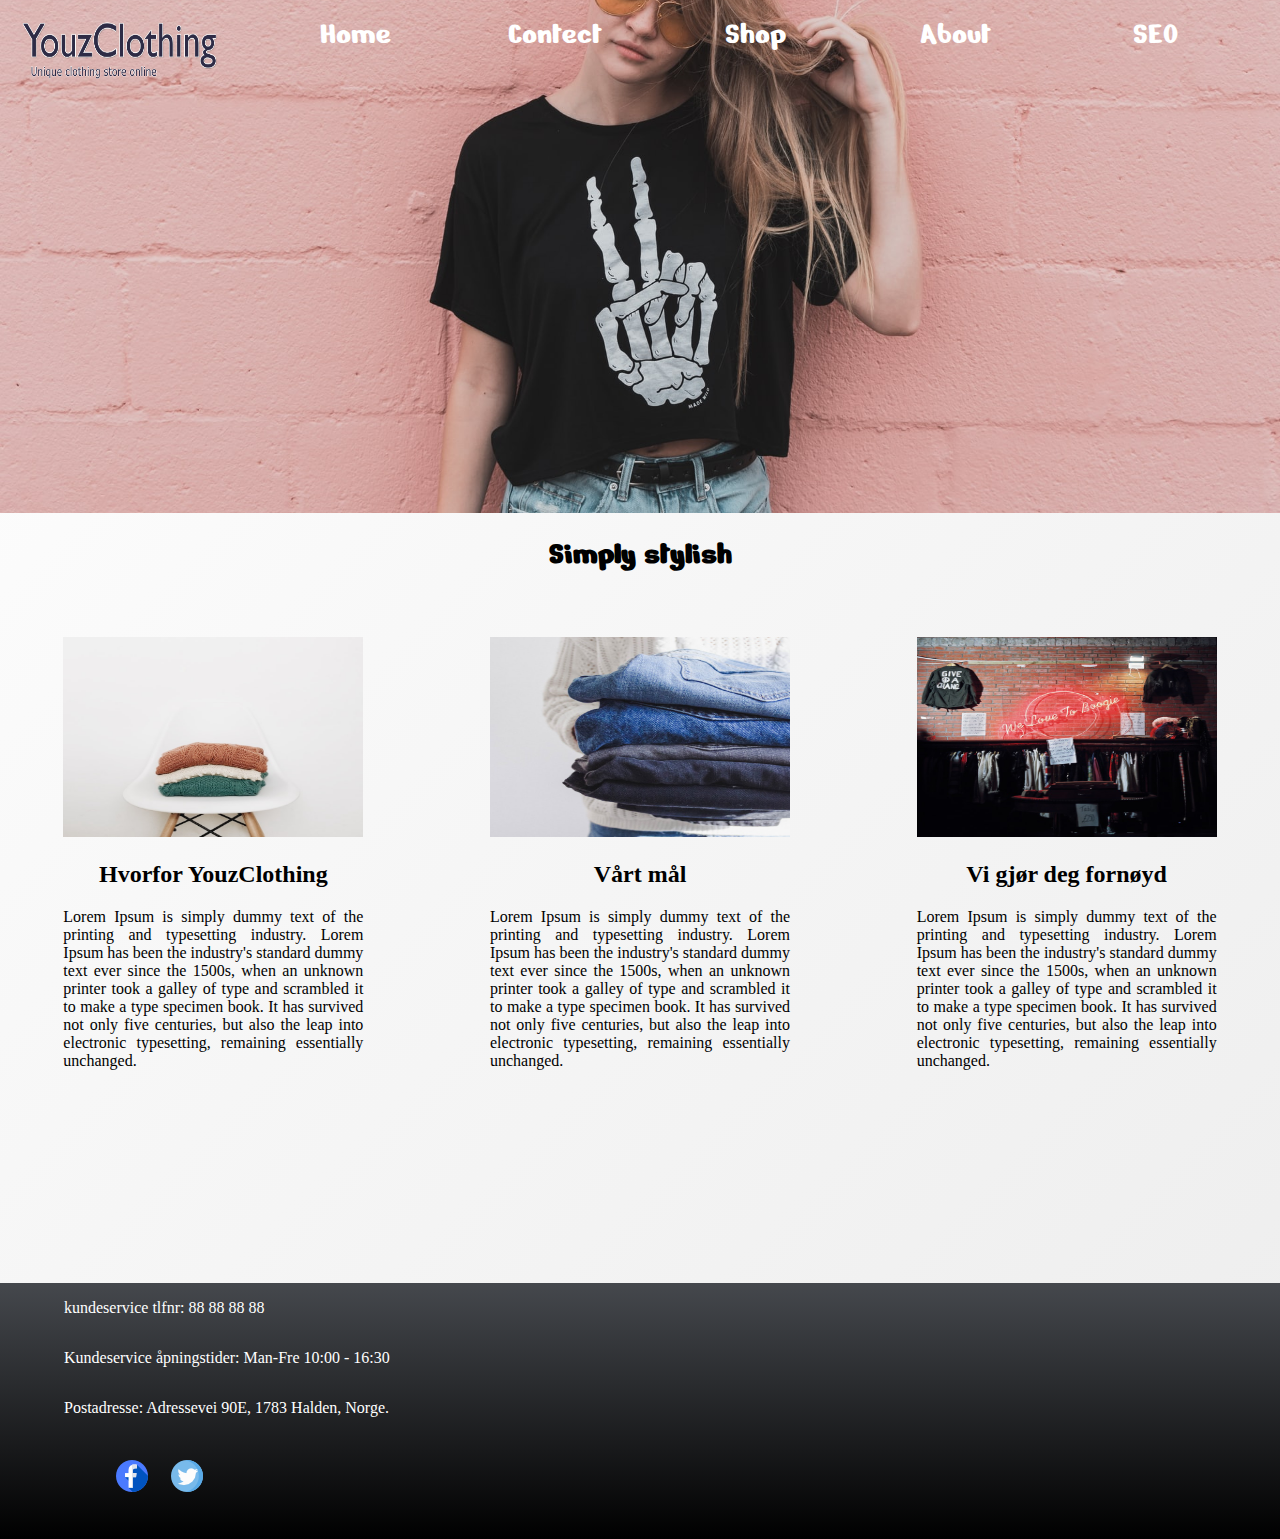
<file: index.html>
<!DOCTYPE html>
<html lang="no">
    <head>
        <title>YouzClothing</title>
        <meta charset="utf-8" />
        <meta name="viewport" content="width=device-width, initial-scale=1.0" />
        <meta name="title" content="YouzClothing">
        <meta name="description" content="Globale stiler i et sted der du kan være deg selv.">

        <!-- Open Graph / Facebook -->
        <meta property="og:type" content="website">
        <meta property="og:url" content="#">
        <meta property="og:title" content="YouzClothing">
        <meta property="og:description" content="Globale stiler i et sted der du kan være deg selv.">
        <meta property="og:image" content="img/LitenLogo.png">

        <!-- Twitter -->
        <meta property="twitter:card" content="summary_large_image">
        <meta property="twitter:url" content="#">
        <meta property="twitter:title" content="YouzClothing">
        <meta property="twitter:description" content="Globale stiler i et sted der du kan være deg selv.">
        <meta property="twitter:image" content="img/LitenLogo.png">
        <meta name="keywords" content="Klær, clothes, youzclothing" />

        <link rel="stylesheet" type="text/css" media="screen" href="css/stilark.css" />
        <link rel="shortcut icon" href="img/LitenLogo.ico" />
    </head>
    <body>
        <header>
            <a href="index.html"><img src="img/LogoMedSlogan.png" alt="Logo" /></a>
            <nav>
                <ul>
                    <li><a href="index.html">Home</a></li>
                    <li><a href="kontakt.html">Contect us</a></li>
                    <li><a href="shop.html">Shop</a></li>
                    <li><a href="plan.html">About</a></li>
                    <li><a href="seo.html">SEO</a></li>
                </ul>
            </nav>
        </header>
        <main>
            <h1 class="sign">Simply stylish</h1>
            <article class="main_article">
                <section>
                    <img src="img/index_bilde_1.jpg" alt="Image 1" />
                    <h2>Hvorfor YouzClothing</h2>
                    <p>Lorem Ipsum is simply dummy text of the printing and typesetting industry.
                        Lorem Ipsum has been the industry's standard dummy text ever since the 1500s, when an unknown printer
                        took a galley of type and scrambled it to make a type specimen book. It has survived not only five centuries,
                        but also the leap into electronic typesetting, remaining essentially unchanged.</p>
                </section>
                <section>
                    <img src="img/index_bilde_2.jpg" alt="Image 2" />
                    <h2>Vårt mål</h2>
                    <p>Lorem Ipsum is simply dummy text of the printing and typesetting industry.
                        Lorem Ipsum has been the industry's standard dummy text ever since the 1500s, when an unknown printer
                        took a galley of type and scrambled it to make a type specimen book. It has survived not only five centuries,
                        but also the leap into electronic typesetting, remaining essentially unchanged.</p>
                </section>
                <section>
                    <img src="img/index_bilde_3.jpg" alt="Image 3" />
                    <h2>Vi gjør deg fornøyd</h2>
                    <p>Lorem Ipsum is simply dummy text of the printing and typesetting industry.
                        Lorem Ipsum has been the industry's standard dummy text ever since the 1500s, when an unknown printer
                        took a galley of type and scrambled it to make a type specimen book. It has survived not only five centuries,
                        but also the leap into electronic typesetting, remaining essentially unchanged.</p>
                </section>
            </article>
        </main>
        <footer itemscope itemtype="https://schema.org/Organization">
            <p><span itemprop="telephone">kundeservice tlfnr: 88 88 88 88</span></p>
            <div itemscope itemtype="https://schema.org/Store">
                <p>Kundeservice åpningstider: <span itemprop="openingHours">Man-Fre 10:00 - 16:30</span></p>
            </div>
            <p><span itemprop="address">Postadresse: Adressevei 90E, 1783 Halden, Norge.</span></p>
            <ul>
                <li><a href="#"><img src="img/facebook_icon.png" alt="Facebook icon" /></a></li>
                <li><a href="#"><img src="img/twitter_icon.png" alt="Twitter icon" /></a></li>
            </ul> 
        </footer>
    </body>
</html>
</file>
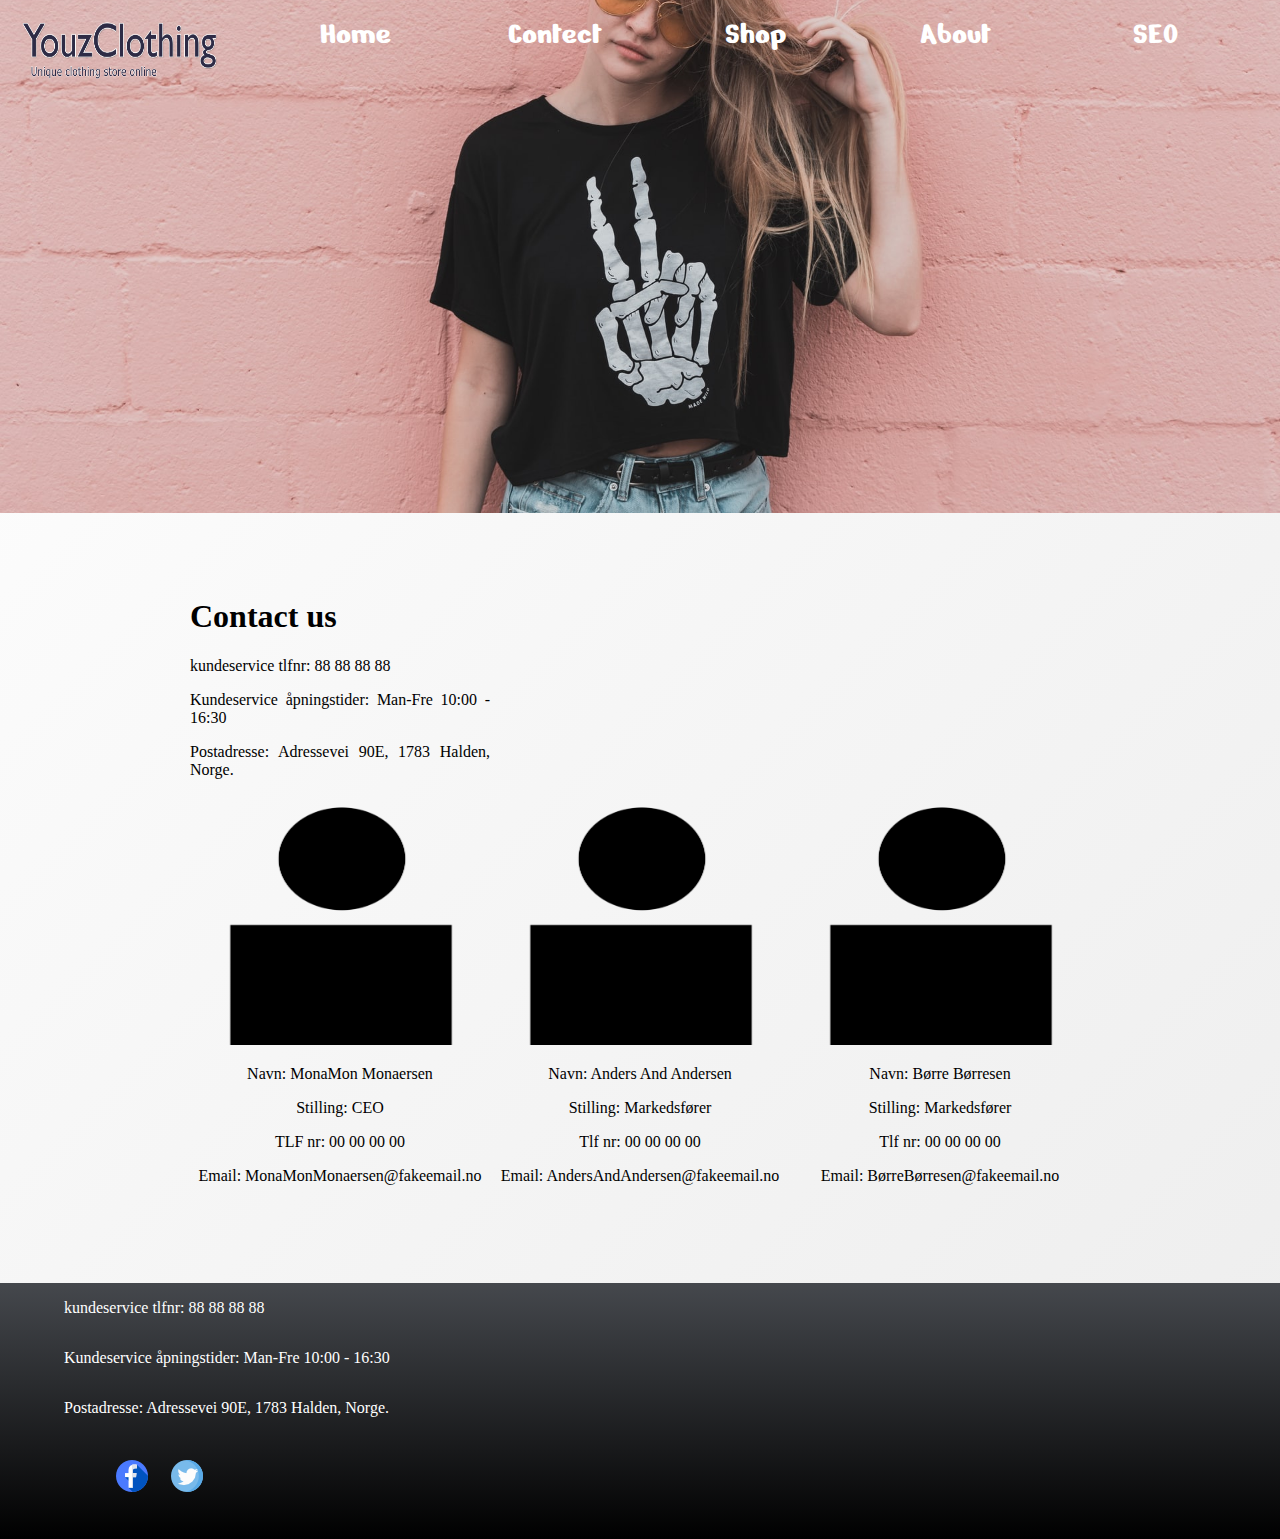
<file: kontakt.html>
<!DOCTYPE html>
<html lang="no">
    <head>
        <title>Sidetittel</title>
        <meta charset="utf-8" />
        <meta name="viewport" content="width=device-width, initial-scale=1.0" />
        <meta name="title" content="Kontakt oss">
        <meta name="description" content="Kontakt kundeservice Man-Fre fra klokka 10:00 til klokka 16:30">

        <!-- Open Graph / Facebook -->
        <meta property="og:type" content="website">
        <meta property="og:url" content="#">
        <meta property="og:title" content="Kontakt oss">
        <meta property="og:description" content="Kontakt kundeservice Man-Fre fra klokka 10:00 til klokka 16:30">
        <meta property="og:image" content="img/KontaktPerson2">

        <!-- Twitter -->
        <meta property="twitter:card" content="summary_large_image">
        <meta property="twitter:url" content="#">
        <meta property="twitter:title" content="Kontakt oss">
        <meta property="twitter:description" content="Kontakt kundeservice Man-Fre fra klokka 10:00 til klokka 16:30">
        <meta property="twitter:image" content="img/KontaktPerson2">
        <meta name="keywords" content="kontakt, kundeservice, telefonnr." />

        <link rel="stylesheet" type="text/css" media="screen" href="css/stilark.css" />
        <link rel="shortcut icon" href="img/LitenLogo.ico" />
    </head>
    <body>
        <header>
            <a href="index.html"><img src="img/LogoMedSlogan.png" alt="Logo" /></a>
            <nav>
                <ul>
                    <li><a href="index.html">Home</a></li>
                    <li><a href="kontakt.html">Contect us</a></li>
                    <li><a href="shop.html">Shop</a></li>
                    <li><a href="plan.html">About</a></li>
                    <li><a href="seo.html">SEO</a></li>
                </ul>
            </nav>
        </header>
        <main>
            <article class="main_article" id="contact_us">
                <section itemscope itemtype="https://schema.org/Organization">
                    <h1>Contact us</h1>
                    <p><span itemprop="telephone">kundeservice tlfnr: 88 88 88 88</span></p>
                    <div itemscope itemtype="https://schema.org/Store">
                        <p>Kundeservice åpningstider: <span itemprop="openingHours">Man-Fre 10:00 - 16:30</span></p>
                    </div>
                    <p><span itemprop="address">Postadresse: Adressevei 90E, 1783 Halden, Norge.</span></p>
                </section>
                <section id="employees" itemscope itemtype="https://schema.org/Person">
                    <section>
                    <span itemprop="imge"><img src="img/KontaktPerson1.png" alt="Kontakt person 1" /></span>
                        <p>Navn: <span itemprop="givenName">Mona</span><span itemprop="additionalName">Mon</span> <span itemprop="familyName">Monaersen</span>
                        <p>Stilling: <span itemprop="jobTitle">CEO</span></p>
                        <p>TLF nr: <span itemprop="telephone">00 00 00 00</span></p>
                        <p>Email: <span itemprop="email">MonaMonMonaersen@fakeemail.no</span></p>
                    </section>
                    <section>
                    <span itemprop="image"><img src="img/KontaktPerson2.png" alt="Kontakt person 2" /></span>
                        <p>Navn: <span itemprop="givenName">Anders</span> <span itemprop="additionalName">And</span> <span itemprop="familyName">Andersen</span></p>
                        <p>Stilling: <span itemprop="jobTitle">Markedsfører</span></p>
                        <p>Tlf nr: <span itemprop="telephone">00 00 00 00</span></p>
                        <p>Email: <span itemprop="email">AndersAndAndersen@fakeemail.no</span></p>
                    </section>
                    <section>
                        <span itemprop="image"><img src="img/KontaktPerson3.png" alt="kontakt person 3" /></span>
                        <p>Navn: <span itemprop="givenName">Børre</span> <span itemprop="familyName">Børresen</span></p>
                        <p>Stilling: <span itemprop="jobTitle">Markedsfører</span></p>
                        <p>Tlf nr: <span itemprop="telephone">00 00 00 00</span></p>
                        <p>Email: <span itemprop="email">BørreBørresen@fakeemail.no</span></p>
                    </section>
                </section>
            </article>
        </main>
        <footer itemscope itemtype="https://schema.org/Organization">
            <p><span itemprop="telephone">kundeservice tlfnr: 88 88 88 88</span></p>
            <div itemscope itemtype="https://schema.org/Store">
                <p>Kundeservice åpningstider: <span itemprop="openingHours">Man-Fre 10:00 - 16:30</span></p>
            </div>
            <p><span itemprop="address">Postadresse: Adressevei 90E, 1783 Halden, Norge.</span></p>
            <ul>
                <li><a href="#"><img src="img/facebook_icon.png" alt="Facebook icon" /></a></li>
                <li><a href="#"><img src="img/twitter_icon.png" alt="Twitter icon" /></a></li>
            </ul> 
        </footer>
    </body>
</html>
</file>
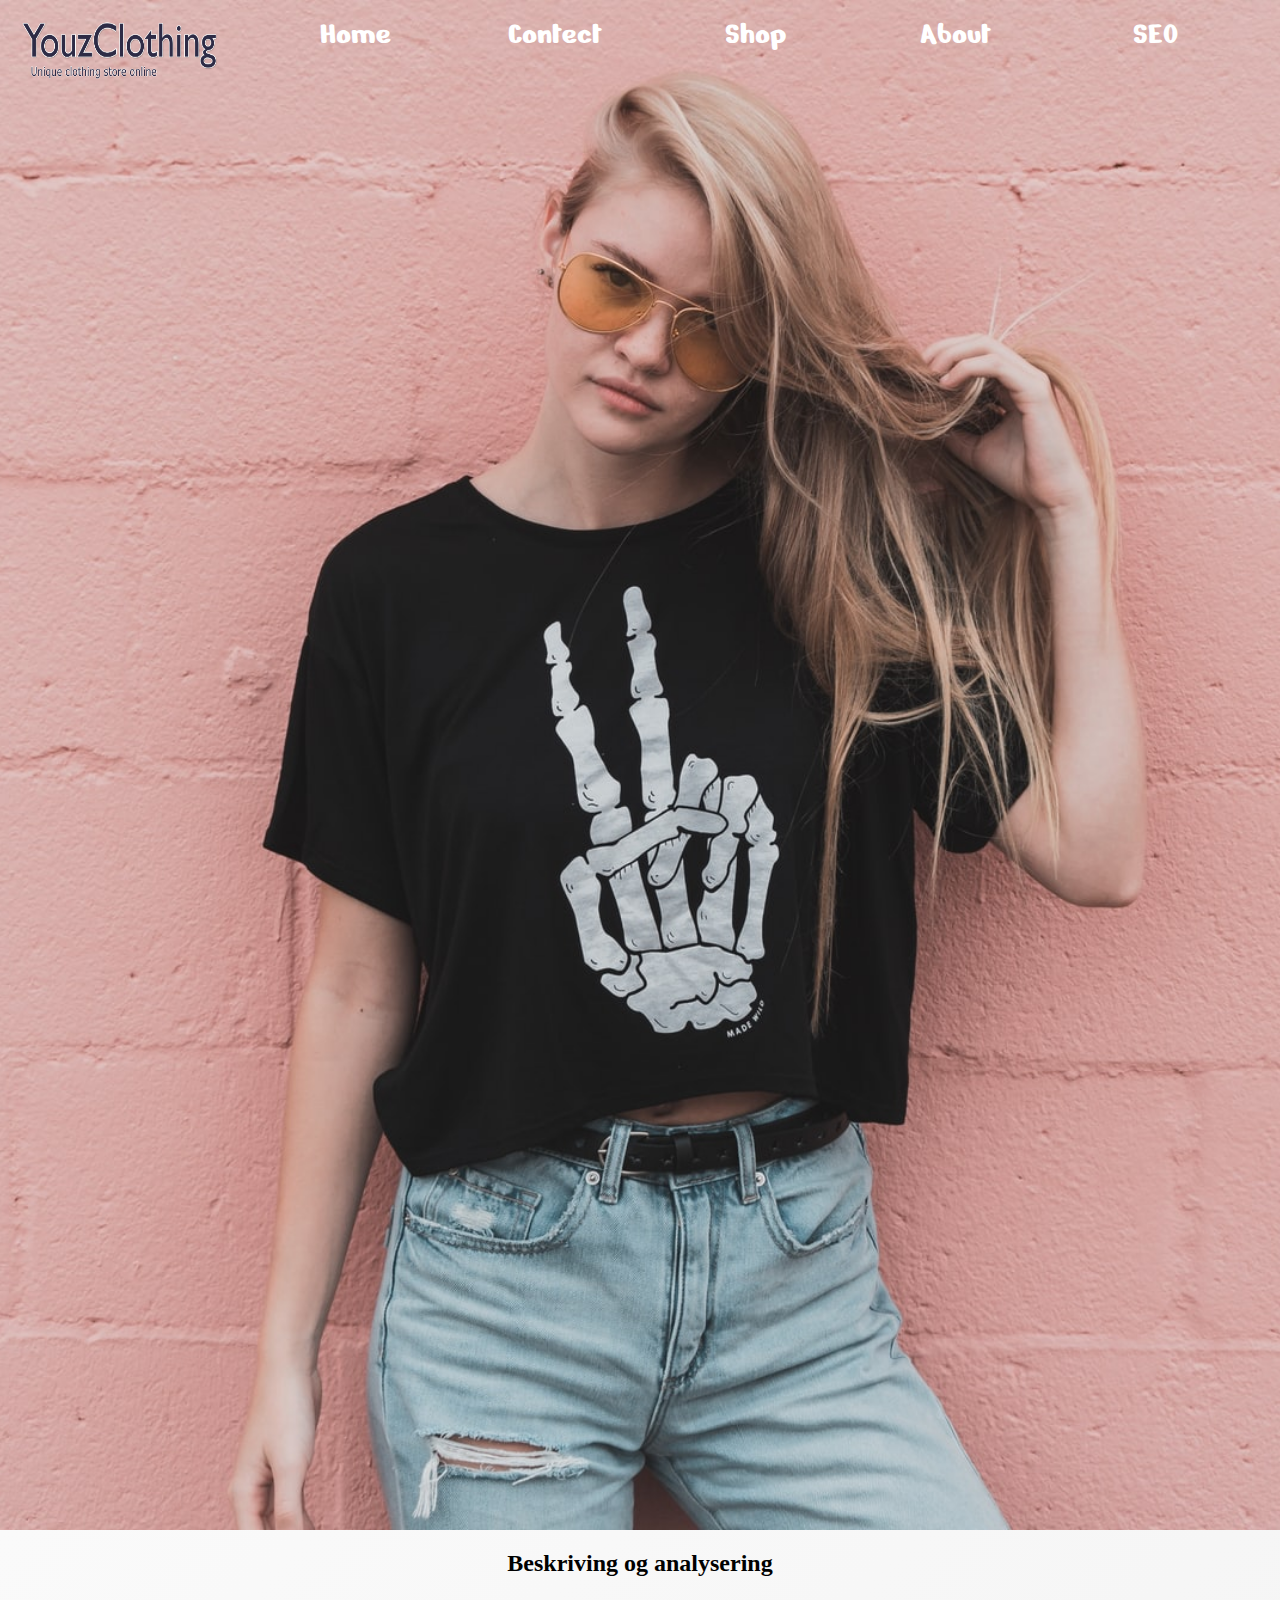
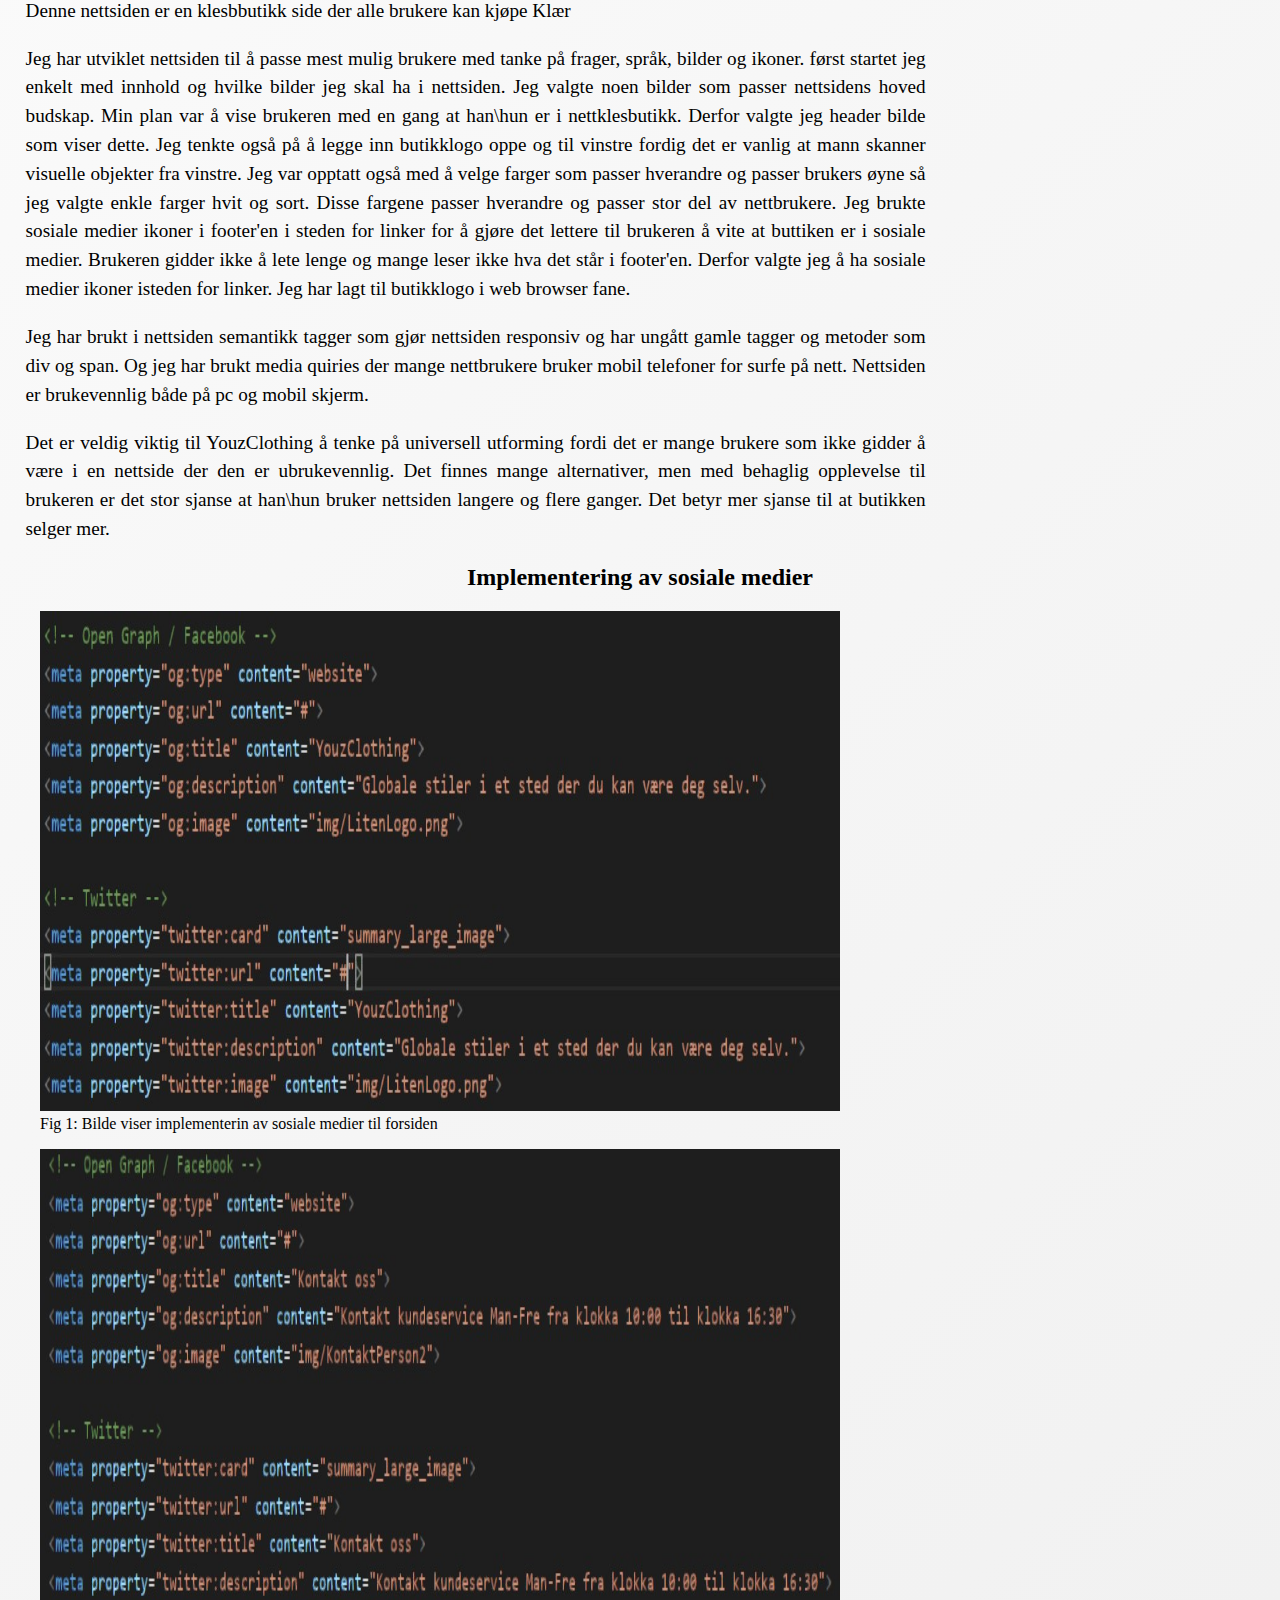
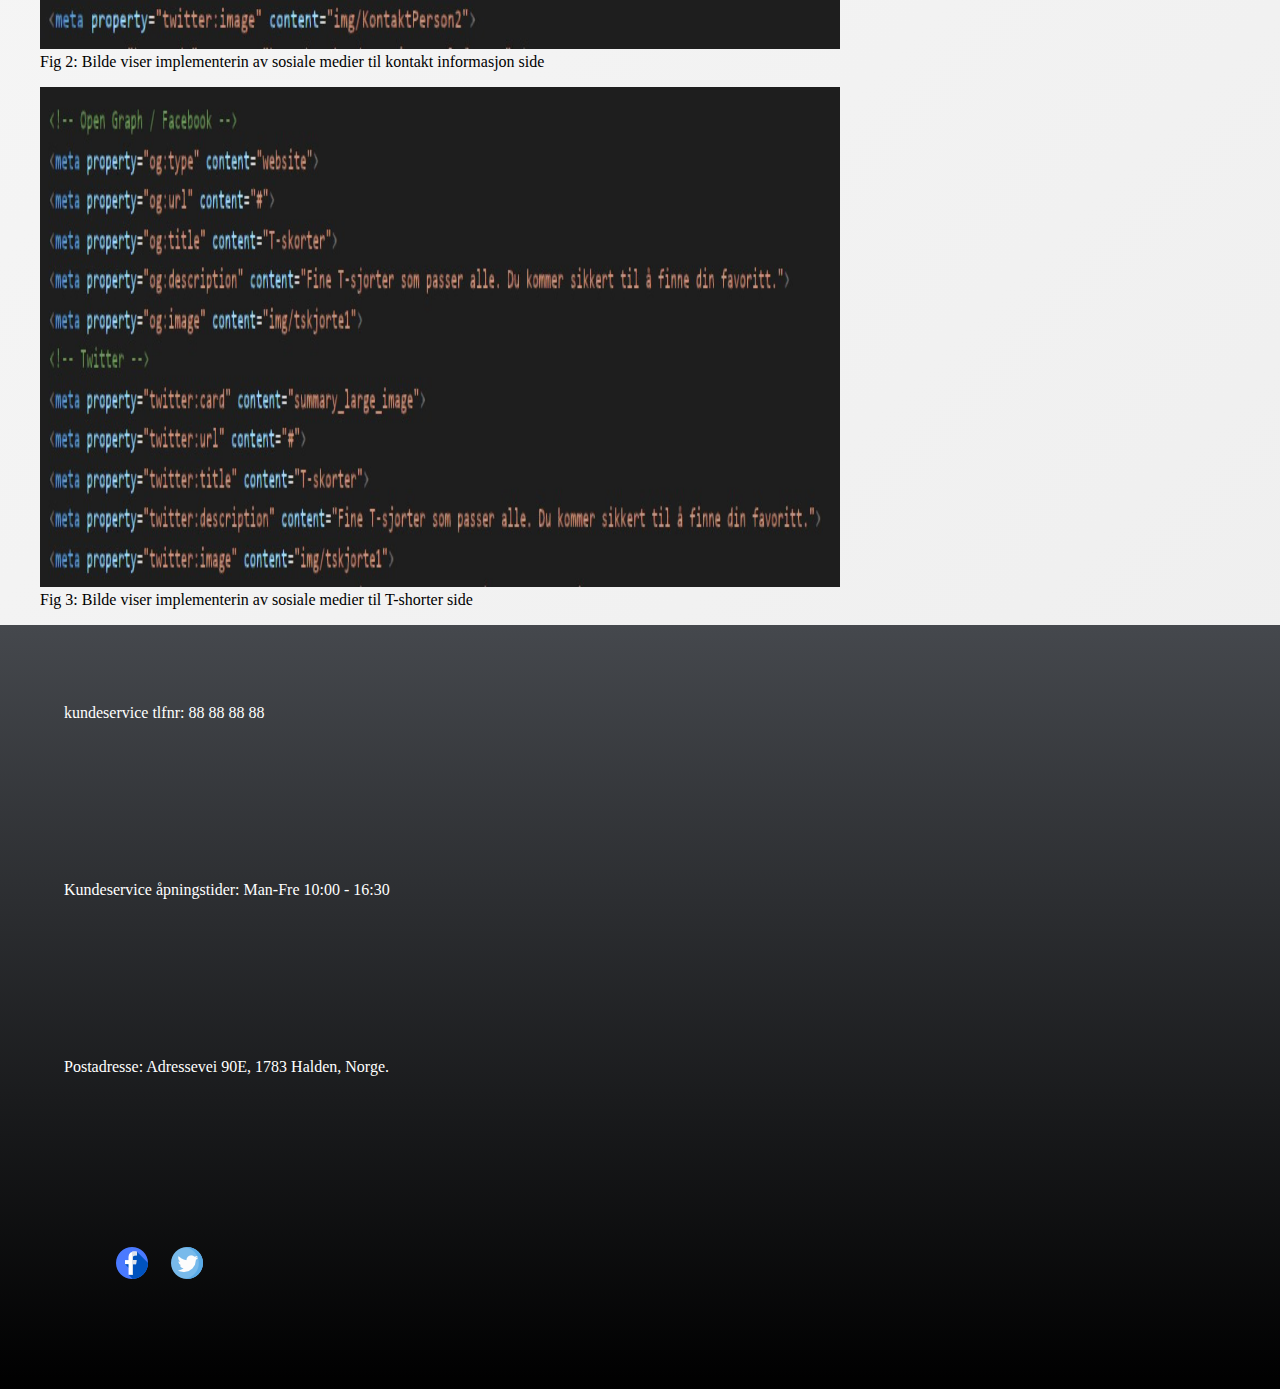
<file: plan.html>
<!DOCTYPE html>
<html lang="no">
    <head>
        <title>T-sjorter</title>
        <meta charset="utf-8" />
        <meta name="viewport" content="width=device-width, initial-scale=1.0" />
        <meta name="description" content="Fine T-sjorter som passer alle. Du kommer sikkert til å finne din favoritt" />
        <meta name="keywords" content="Klær, clothes, t-sjorter, t-shorts, pris, flexbox, grid" />
        <link rel="stylesheet" type="text/css" media="screen" href="css/stilark.css" />
        <link rel="shortcut icon" href="img/LitenLogo.ico" />
    </head>
    <body>
        <header>
            <a href="index.html"><img src="img/LogoMedSlogan.png" alt="Logo" /></a>
            <nav>
                <ul>
                    <li><a href="index.html">Home</a></li>
                    <li><a href="kontakt.html">Contect us</a></li>
                    <li><a href="shop.html">Shop</a></li>
                    <li><a href="plan.html">About</a></li>
                    <li><a href="seo.html">SEO</a></li>
                </ul>
            </nav>
        </header>
        <main>
            <article id="plan">
                <section>
                    <h2>Beskriving og analysering</h2>
                    <p>Denne nettsiden er en klesbbutikk side der alle brukere kan kjøpe Klær</p>
                    <p>Jeg har utviklet nettsiden til å passe mest mulig brukere med tanke på frager, språk, bilder og ikoner.
                        først startet jeg enkelt med innhold og hvilke bilder jeg skal ha i nettsiden.
                        Jeg valgte noen bilder som passer nettsidens hoved budskap. Min plan var å vise brukeren med en gang at han\hun er
                        i nettklesbutikk. Derfor valgte jeg header bilde som viser dette. Jeg tenkte også på å legge inn butikklogo oppe og 
                        til vinstre fordig det er vanlig at mann skanner visuelle objekter fra vinstre. Jeg var opptatt også med å velge 
                        farger som passer hverandre og passer brukers øyne så jeg valgte enkle farger hvit og sort. Disse fargene passer 
                        hverandre og passer stor del av nettbrukere. Jeg brukte sosiale medier ikoner i footer'en i steden for linker
                        for å gjøre det lettere til brukeren å vite at buttiken er i sosiale medier. Brukeren gidder ikke å lete lenge og
                        mange leser ikke hva det står i footer'en. Derfor valgte jeg å ha sosiale medier ikoner isteden for linker.
                        Jeg har lagt til butikklogo i web browser fane.
                    </p>
                    <p>Jeg har brukt i nettsiden semantikk tagger som gjør nettsiden responsiv og har ungått gamle tagger og metoder som 
                        div og span.
                        Og jeg har brukt media quiries der mange nettbrukere bruker mobil telefoner for surfe på nett.
                        Nettsiden er brukevennlig både på pc og mobil skjerm.
                    </p>
                    <p>Det er veldig viktig til YouzClothing å tenke på universell utforming fordi det er mange brukere som ikke gidder 
                        å være i en nettside der den er ubrukevennlig. Det finnes mange alternativer, men med behaglig opplevelse til brukeren
                        er det stor sjanse at han\hun bruker nettsiden langere og flere ganger. Det betyr mer sjanse til at butikken selger mer.  
                    </p>
                </section>
                <section>
                    <h2>Implementering av sosiale medier</h2>
                    <figure>
                        <img src="img/index_sosiale_tags.jpg" alt="Metatags til koblig av sosiale medier" />
                        <figcaption>Fig 1: Bilde viser implementerin av sosiale medier til forsiden</figcaption>
                    </figure>
                    <figure>
                        <img src="img/kontakt_sosiale_tags.jpg" alt="Metatags til koblig av sosiale medier" />
                        <figcaption>Fig 2: Bilde viser implementerin av sosiale medier til kontakt informasjon side</figcaption>
                    </figure>
                    <figure>
                        <img src="img/shop_sosiale_tags.jpg" alt="Metatags til koblig av sosiale medier" />
                        <figcaption>Fig 3: Bilde viser implementerin av sosiale medier til T-shorter side</figcaption>
                    </figure>
                </section>
            </article>
        </main>
        <footer itemscope itemtype="https://schema.org/Organization">
            <p><span itemprop="telephone">kundeservice tlfnr: 88 88 88 88</span></p>
            <div itemscope itemtype="https://schema.org/Store">
                <p>Kundeservice åpningstider: <span itemprop="openingHours">Man-Fre 10:00 - 16:30</span></p>
            </div>
            <p><span itemprop="address">Postadresse: Adressevei 90E, 1783 Halden, Norge.</span></p>
            <ul>
                <li><a href="#"><img src="img/facebook_icon.png" alt="Facebook icon" /></a></li>
                <li><a href="#"><img src="img/twitter_icon.png" alt="Twitter icon" /></a></li>
            </ul> 
        </footer>
    </body>
</html>
</file>
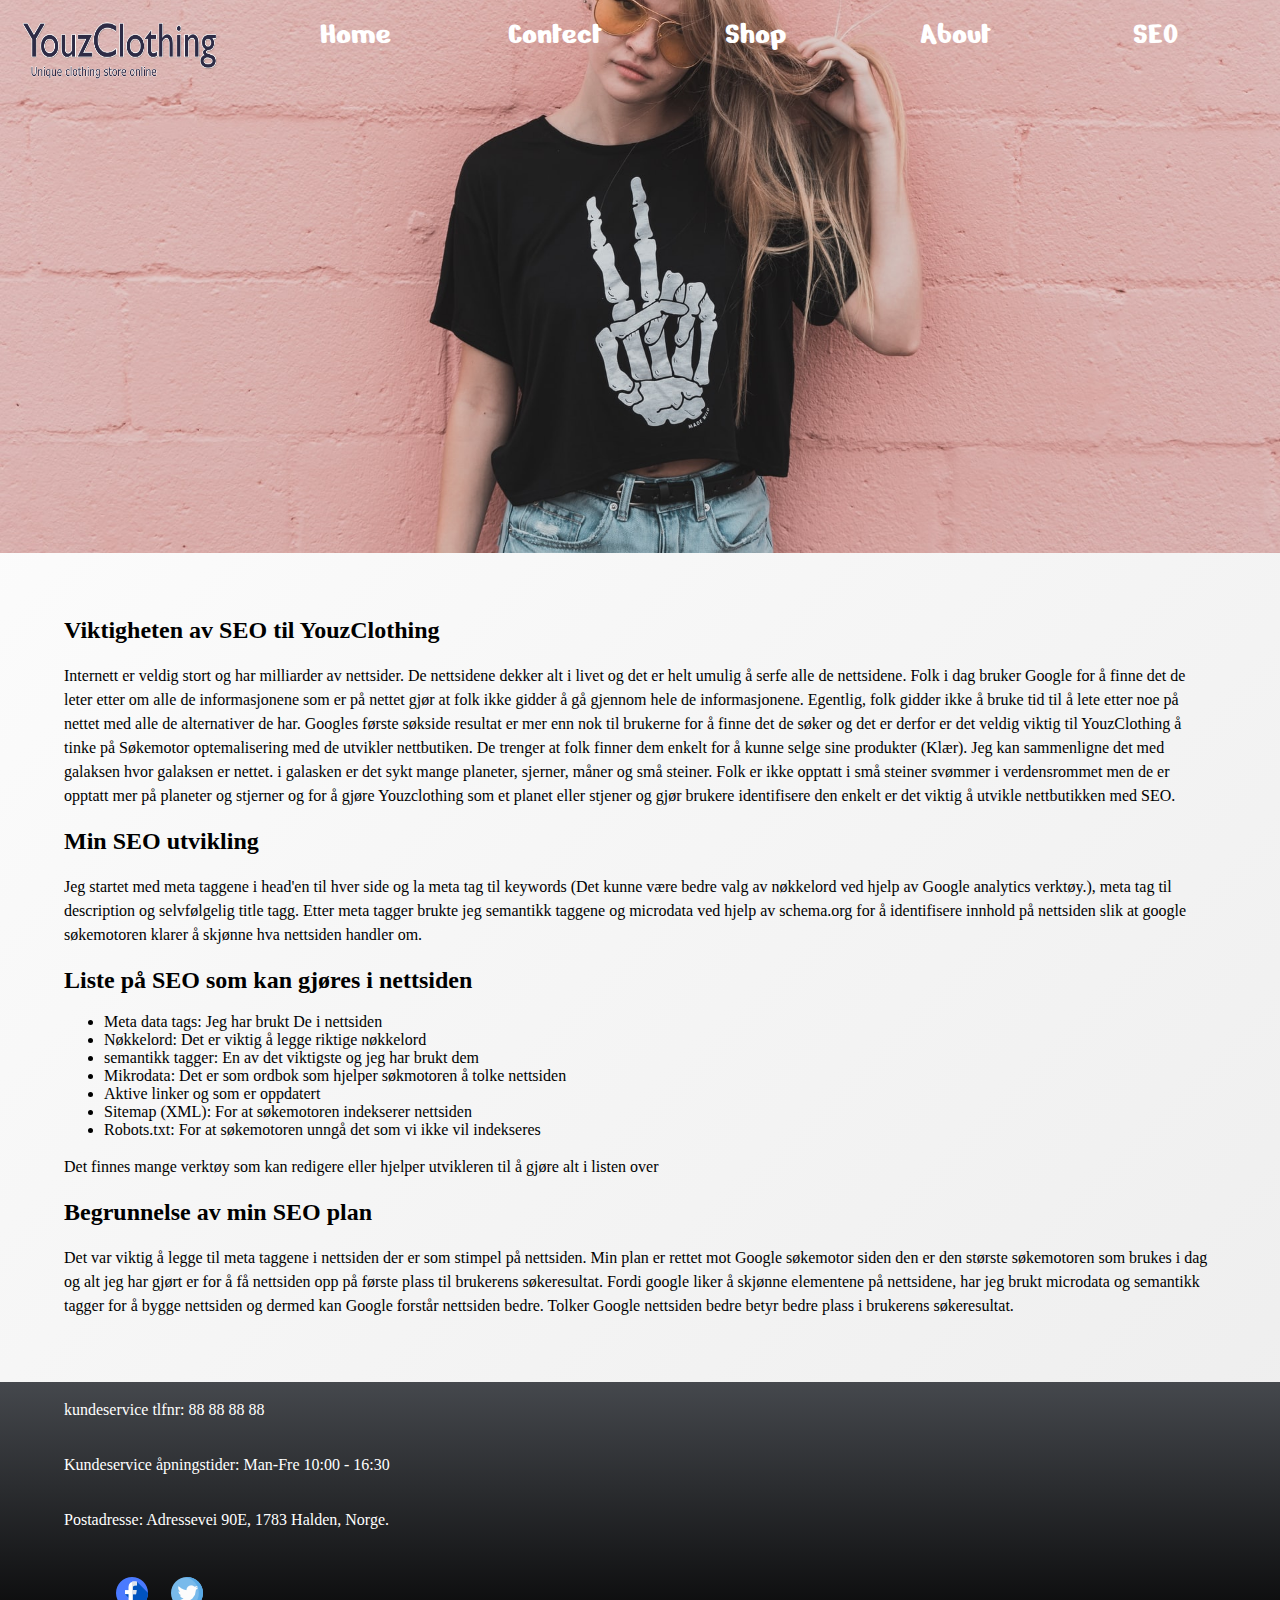
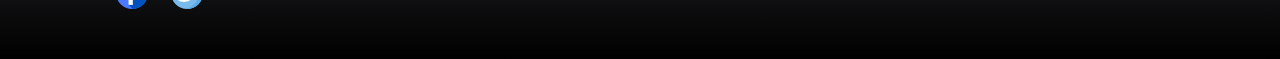
<file: seo.html>
<!DOCTYPE html>
<html lang="no">
    <head>
        <title>T-sjorter</title>
        <meta charset="utf-8" />
        <meta name="viewport" content="width=device-width, initial-scale=1.0" />
        <meta name="description" content="Fine T-sjorter som passer alle. Du kommer sikkert til å finne din favoritt" />
        <meta name="keywords" content="Klær, clothes, t-sjorter, t-shorts, pris, flexbox, grid" />
        <link rel="stylesheet" type="text/css" media="screen" href="css/stilark.css" />
        <link rel="shortcut icon" href="img/LitenLogo.ico" />
    </head>
    <body>
        <header>
            <a href="index.html"><img src="img/LogoMedSlogan.png" alt="Logo" /></a>
            <nav>
                <ul>
                    <li><a href="index.html">Home</a></li>
                    <li><a href="kontakt.html">Contect us</a></li>
                    <li><a href="shop.html">Shop</a></li>
                    <li><a href="plan.html">About</a></li>
                    <li><a href="seo.html">SEO</a></li>
                </ul>
            </nav>
        </header>
        <main>
            <article id="seo">
                <h2>Viktigheten av SEO til YouzClothing</h2>
                <p>Internett er veldig stort og har milliarder av nettsider.
                    De nettsidene dekker alt i livet og det er helt umulig å serfe alle de nettsidene.
                    Folk i dag bruker Google for å finne det de leter etter om alle de informasjonene som er på nettet gjør at
                    folk ikke gidder å gå gjennom hele de informasjonene. Egentlig, folk gidder ikke å bruke tid til å lete etter noe
                    på nettet med alle de alternativer de har. Googles første søkside resultat er mer enn nok til brukerne for å finne 
                    det de søker og det er derfor er det veldig viktig til YouzClothing å tinke på Søkemotor optemalisering med de 
                    utvikler nettbutiken. De trenger at folk finner dem enkelt for å kunne selge sine produkter (Klær). Jeg kan 
                    sammenligne det med galaksen hvor galaksen er nettet. i galasken er det sykt mange planeter, sjerner, måner og små
                    steiner. Folk er ikke opptatt i små steiner svømmer i verdensrommet men de er opptatt mer på planeter og stjerner og
                    for å gjøre Youzclothing som et planet eller stjener og gjør brukere identifisere den enkelt er det viktig å 
                    utvikle nettbutikken med SEO.
                </p>
                <h2>Min SEO utvikling</h2>
                <p>Jeg startet med meta taggene i head'en til hver side og la
                    meta tag til keywords (Det kunne være bedre valg av nøkkelord ved hjelp av Google analytics verktøy.),
                    meta tag til description og selvfølgelig title tagg. Etter meta tagger brukte jeg semantikk taggene og 
                    microdata ved hjelp av schema.org for å identifisere innhold på nettsiden
                    slik at google søkemotoren klarer å skjønne hva nettsiden handler om. 
                </p>
                <h2>Liste på SEO som kan gjøres i nettsiden</h2>
                <ul>
                    <li>Meta data tags: Jeg har brukt De i nettsiden</li>
                    <li>Nøkkelord: Det er viktig å legge riktige nøkkelord</li>
                    <li>semantikk tagger: En av det viktigste og jeg har brukt dem</li>
                    <li>Mikrodata: Det er som ordbok som hjelper søkmotoren å tolke nettsiden</li>
                    <li>Aktive linker og som er oppdatert</li>
                    <li>Sitemap (XML): For at søkemotoren indekserer nettsiden</li>
                    <li>Robots.txt: For at søkemotoren unngå det som vi ikke vil indekseres</li>
                </ul>
                <p>Det finnes mange verktøy som kan redigere eller hjelper utvikleren til å gjøre alt i listen over</p>
                <h2>Begrunnelse av min SEO plan</h2>
                <p>Det var viktig å legge til meta taggene i nettsiden der er som stimpel på nettsiden.
                    Min plan er rettet mot Google søkemotor siden den er den største søkemotoren som brukes i dag og alt jeg har gjørt
                    er for å få nettsiden opp på første plass til brukerens søkeresultat. Fordi google liker å skjønne elementene på 
                    nettsidene, har jeg brukt microdata og semantikk tagger for å bygge nettsiden og dermed kan Google forstår nettsiden
                    bedre. Tolker Google nettsiden bedre betyr bedre plass i brukerens søkeresultat.
                </p>
            </article>
        </main>
        <footer itemscope itemtype="https://schema.org/Organization">
            <p><span itemprop="telephone">kundeservice tlfnr: 88 88 88 88</span></p>
            <div itemscope itemtype="https://schema.org/Store">
                <p>Kundeservice åpningstider: <span itemprop="openingHours">Man-Fre 10:00 - 16:30</span></p>
            </div>
            <p><span itemprop="address">Postadresse: Adressevei 90E, 1783 Halden, Norge.</span></p>
            <ul>
                <li><a href="#"><img src="img/facebook_icon.png" alt="Facebook icon" /></a></li>
                <li><a href="#"><img src="img/twitter_icon.png" alt="Twitter icon" /></a></li>
            </ul> 
        </footer>
    </body>
</html>
</file>
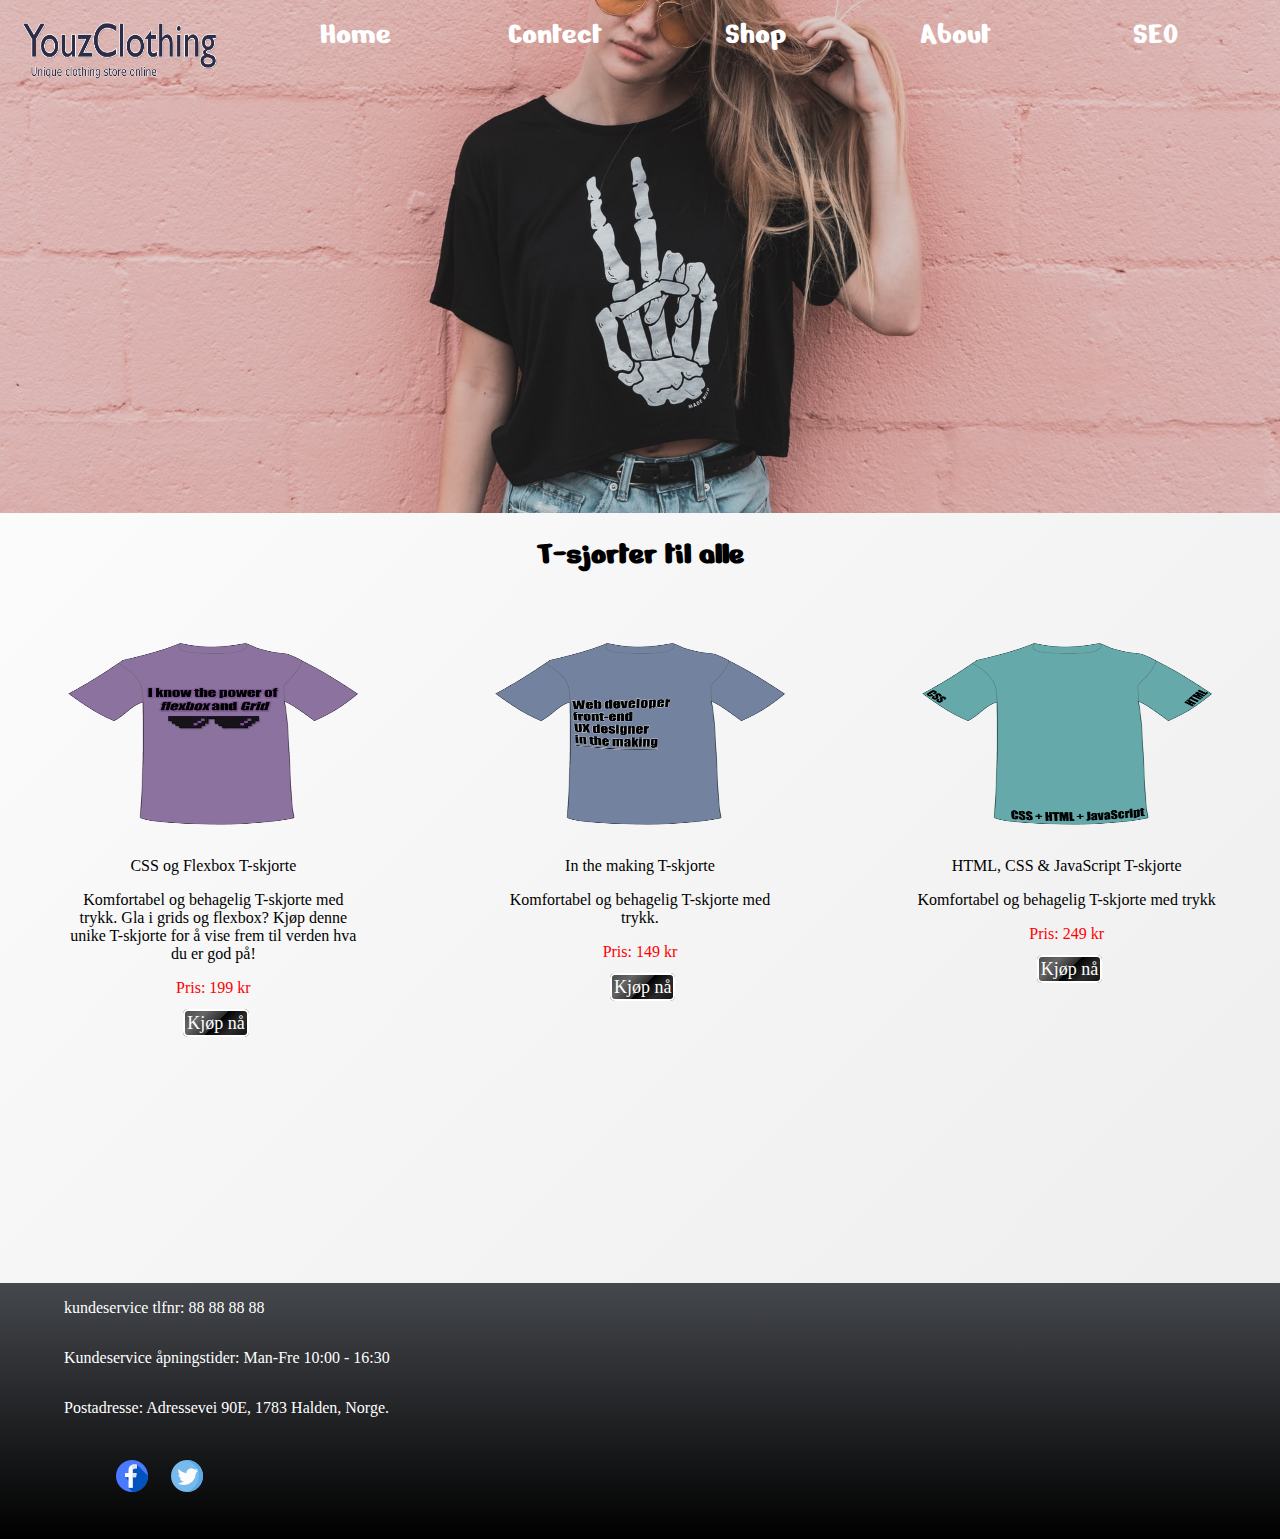
<file: shop.html>
<!DOCTYPE html>
<html lang="no">
    <head>
        <title>T-sjorter</title>
        <meta charset="utf-8" />
        <meta name="viewport" content="width=device-width, initial-scale=1.0" />
        <meta name="title" content="T-skorter">
        <meta name="description" content="Fine T-sjorter som passer alle. Du kommer sikkert til å finne din favoritt.">

        <!-- Open Graph / Facebook -->
        <meta property="og:type" content="website">
        <meta property="og:url" content="#">
        <meta property="og:title" content="T-skorter">
        <meta property="og:description" content="Fine T-sjorter som passer alle. Du kommer sikkert til å finne din favoritt.">
        <meta property="og:image" content="img/tskjorte1">
        <!-- Twitter -->
        <meta property="twitter:card" content="summary_large_image">
        <meta property="twitter:url" content="#">
        <meta property="twitter:title" content="T-skorter">
        <meta property="twitter:description" content="Fine T-sjorter som passer alle. Du kommer sikkert til å finne din favoritt.">
        <meta property="twitter:image" content="img/tskjorte1">
        <meta name="keywords" content="Klær, clothes, t-sjorter, t-shorts, pris, flexbox, grid" />

        <link rel="stylesheet" type="text/css" media="screen" href="css/stilark.css" />
        <link rel="shortcut icon" href="img/LitenLogo.ico" />
    </head>
    <body>
        <header>
            <a href="index.html"><img src="img/LogoMedSlogan.png" alt="Logo" /></a>
            <nav>
                <ul>
                    <li><a href="index.html">Home</a></li>
                    <li><a href="kontakt.html">Contect us</a></li>
                    <li><a href="shop.html">Shop</a></li>
                    <li><a href="plan.html">About</a></li>
                    <li><a href="seo.html">SEO</a></li>
                </ul>
            </nav>
        </header>
        <main>
            <h1 class="sign">T-sjorter til alle</h1>
            <article class="main_article" itemscope itemtype="https://schema.org/Product">
                <section>
                    <span itemprop="image"><img src="img/tskjorte1.png" alt="T-skjorte 1" /></span>
                    <p class="shop_parag"><span itemprop="name">CSS og Flexbox T-skjorte</span></p>
                    <p class="shop_parag"><span itemprop="description">Komfortabel og behagelig T-skjorte med trykk.
                        Gla i grids og flexbox? Kjøp denne unike T-skjorte
                        for å vise frem til verden hva du er god på!</span>
                    </p>
                    <div itemprop="offers" itemscope itemtype="https://schema.org/Offer">
                        <p class="shop_pris">Pris: <span itemprop="price">199</span> <span itemprop="priceCurrency">kr</span></p>
                    </div>
                    <a href="#" class="buttom_style">Kjøp nå</a>
                </section>
                <section>
                <span itemprop="image"><img src="img/tskjorte2.png" alt="T-skjorte 2" /></span>
                <p class="shop_parag"><span itemprop="name">In the making T-skjorte</span></p>
                <p class="shop_parag"><span itemprop="description">Komfortabel og behagelig T-skjorte med trykk.</span></p>
                <div itemprop="offers" itemscope itemtype="https://schema.org/Offer">
                    <p class="shop_pris">Pris: <span itemprop="price">149</span> <span itemprop="priceCurrency">kr</span></p>
                </div>
                <a href="#" class="buttom_style">Kjøp nå</a>
                </section>
                <section>
                <span itemprop="image"><img src="img/tskjorte3.png" alt="T-skjorte 3" /></span>
                <p class="shop_parag"><span itemprop="name">HTML, CSS & JavaScript T-skjorte</span></p>
                <p class="shop_parag"><span itemprop="description">Komfortabel og behagelig T-skjorte med trykk</span></p>
                <div itemprop="offers" itemscope itemtype="https://schema.org/Offer">
                    <p class="shop_pris">Pris: <span itemprop="price">249</span> <span itemprop="priceCurrency">kr</span></p>
                </div>
                <a href="#" class="buttom_style">Kjøp nå</a>
                </section>
            </article>
        </main>
        <footer itemscope itemtype="https://schema.org/Organization">
            <p><span itemprop="telephone">kundeservice tlfnr: 88 88 88 88</span></p>
            <div itemscope itemtype="https://schema.org/Store">
                <p>Kundeservice åpningstider: <span itemprop="openingHours">Man-Fre 10:00 - 16:30</span></p>
            </div>
            <p><span itemprop="address">Postadresse: Adressevei 90E, 1783 Halden, Norge.</span></p>
            <ul>
                <li><a href="#"><img src="img/facebook_icon.png" alt="Facebook icon" /></a></li>
                <li><a href="#"><img src="img/twitter_icon.png" alt="Twitter icon" /></a></li>
            </ul> 
        </footer>
    </body>
</html>
</file>
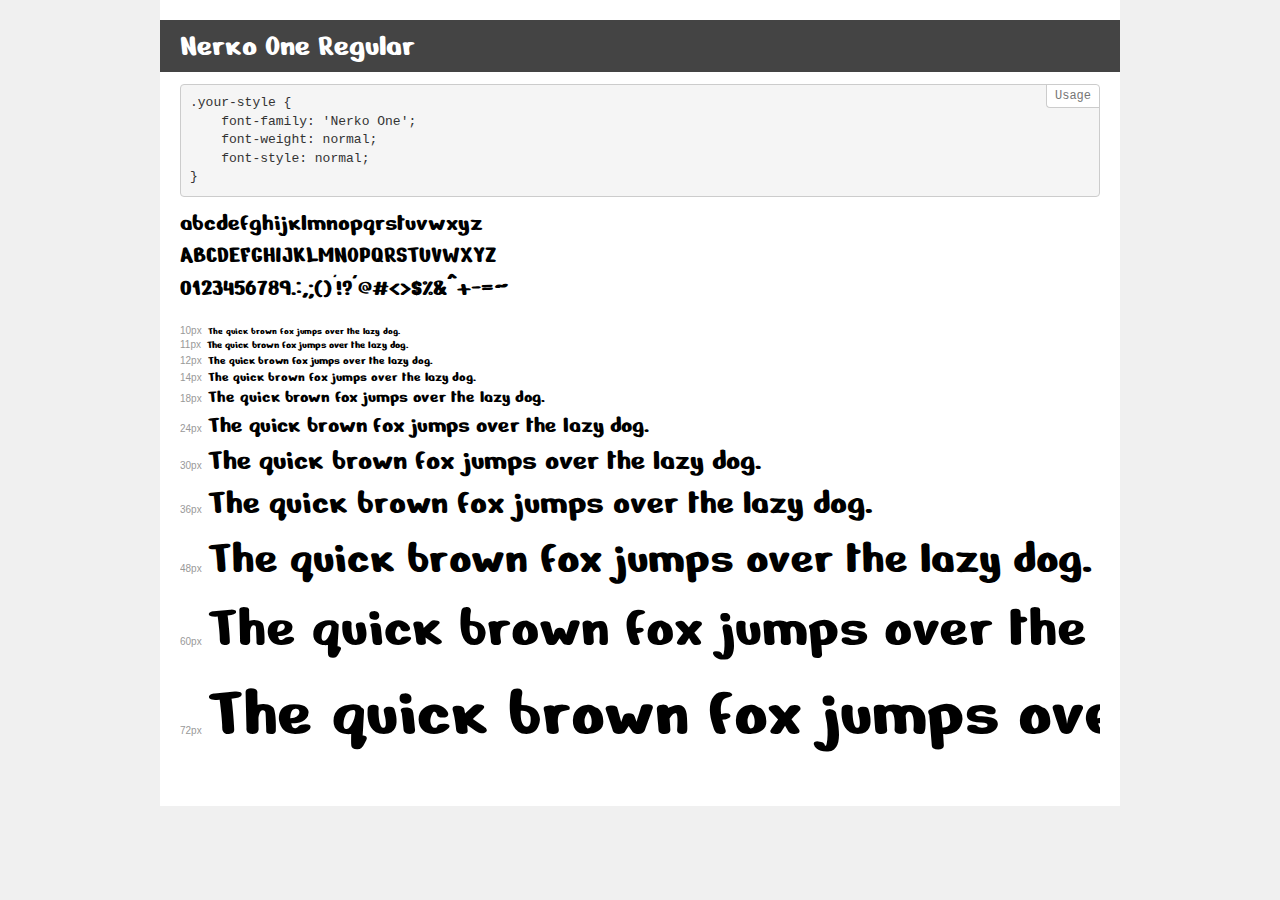
<file: css/fonts/menu_font/demo.html>
<!DOCTYPE html>
<html lang="en">
<head>
    <meta charset="utf-8">
    <meta http-equiv="X-UA-Compatible" content="IE=edge">
    <meta name="viewport" content="width=device-width, initial-scale=1">
    <meta name="robots" content="noindex, noarchive">
    <meta name="format-detection" content="telephone=no">
    <title>Transfonter demo</title>
    <link href="stylesheet.css" rel="stylesheet">
    <style>
        /*
        http://meyerweb.com/eric/tools/css/reset/
        v2.0 | 20110126
        License: none (public domain)
        */
        html, body, div, span, applet, object, iframe,
        h1, h2, h3, h4, h5, h6, p, blockquote, pre,
        a, abbr, acronym, address, big, cite, code,
        del, dfn, em, img, ins, kbd, q, s, samp,
        small, strike, strong, sub, sup, tt, var,
        b, u, i, center,
        dl, dt, dd, ol, ul, li,
        fieldset, form, label, legend,
        table, caption, tbody, tfoot, thead, tr, th, td,
        article, aside, canvas, details, embed,
        figure, figcaption, footer, header, hgroup,
        menu, nav, output, ruby, section, summary,
        time, mark, audio, video {
            margin: 0;
            padding: 0;
            border: 0;
            font-size: 100%;
            font: inherit;
            vertical-align: baseline;
        }
        /* HTML5 display-role reset for older browsers */
        article, aside, details, figcaption, figure,
        footer, header, hgroup, menu, nav, section {
            display: block;
        }
        body {
            line-height: 1;
        }
        ol, ul {
            list-style: none;
        }
        blockquote, q {
            quotes: none;
        }
        blockquote:before, blockquote:after,
        q:before, q:after {
            content: '';
            content: none;
        }
        table {
            border-collapse: collapse;
            border-spacing: 0;
        }
        /* demo styles */
        body {
            background: #f0f0f0;
            color: #000;
        }
        .page {
            background: #fff;
            width: 920px;
            margin: 0 auto;
            padding: 20px 20px 0 20px;
            overflow: hidden;
        }
        .font-container {
            overflow-x: auto;
            overflow-y: hidden;
            margin-bottom: 40px;
            line-height: 1.3;
            white-space: nowrap;
            padding-bottom: 5px;
        }
        h1 {
            position: relative;
            background: #444;
            font-size: 32px;
            color: #fff;
            padding: 10px 20px;
            margin: 0 -20px 12px -20px;
        }
        .letters {
            font-size: 25px;
            margin-bottom: 20px;
        }
        .s10:before {
            content: '10px';
        }
        .s11:before {
            content: '11px';
        }
        .s12:before {
            content: '12px';
        }
        .s14:before {
            content: '14px';
        }
        .s18:before {
            content: '18px';
        }
        .s24:before {
            content: '24px';
        }
        .s30:before {
            content: '30px';
        }
        .s36:before {
            content: '36px';
        }
        .s48:before {
            content: '48px';
        }
        .s60:before {
            content: '60px';
        }
        .s72:before {
            content: '72px';
        }
        .s10:before, .s11:before, .s12:before, .s14:before,
        .s18:before, .s24:before, .s30:before, .s36:before,
        .s48:before, .s60:before, .s72:before {
            font-family: Arial, sans-serif;
            font-size: 10px;
            font-weight: normal;
            font-style: normal;
            color: #999;
            padding-right: 6px;
        }
        pre {
            display: block;
            position: relative;
            padding: 9px;
            margin: 0 0 10px;
            font-family: Monaco, Menlo, Consolas, "Courier New", monospace;
            font-size: 13px;
            line-height: 1.428571429;
            color: #333;
            font-weight: normal;
            font-style: normal;
            background-color: #f5f5f5;
            border: 1px solid #ccc;
            overflow-x: auto;
            border-radius: 4px;
        }
        pre:after {
            display: block;
            position: absolute;
            right: 0;
            top: 0;
            content: 'Usage';
            line-height: 1;
            padding: 5px 8px;
            font-size: 12px;
            color: #767676;
            background-color: #fff;
            border: 1px solid #ccc;
            border-right: none;
            border-top: none;
            border-radius: 0 4px 0 4px;
            z-index: 10;
        }
        /* responsive */
        @media (max-width: 959px) {
            .page {
                width: auto;
                margin: 0;
            }
        }
    </style>
</head>
<body>
<div class="page">
    <div class="demo">
        <h1 style="font-family: 'Nerko One'; font-weight: normal; font-style: normal;">Nerko One Regular</h1>
        <pre>.your-style {
    font-family: 'Nerko One';
    font-weight: normal;
    font-style: normal;
}</pre>
        <div class="font-container" style="font-family: 'Nerko One'; font-weight: normal; font-style: normal;">
            <p class="letters">
                abcdefghijklmnopqrstuvwxyz<br>
ABCDEFGHIJKLMNOPQRSTUVWXYZ<br>
                0123456789.:,;()*!?'@#<>$%&^+-=~
            </p>
            <p class="s10" style="font-size: 10px;">The quick brown fox jumps over the lazy dog.</p>
            <p class="s11" style="font-size: 11px;">The quick brown fox jumps over the lazy dog.</p>
            <p class="s12" style="font-size: 12px;">The quick brown fox jumps over the lazy dog.</p>
            <p class="s14" style="font-size: 14px;">The quick brown fox jumps over the lazy dog.</p>
            <p class="s18" style="font-size: 18px;">The quick brown fox jumps over the lazy dog.</p>
            <p class="s24" style="font-size: 24px;">The quick brown fox jumps over the lazy dog.</p>
            <p class="s30" style="font-size: 30px;">The quick brown fox jumps over the lazy dog.</p>
            <p class="s36" style="font-size: 36px;">The quick brown fox jumps over the lazy dog.</p>
            <p class="s48" style="font-size: 48px;">The quick brown fox jumps over the lazy dog.</p>
            <p class="s60" style="font-size: 60px;">The quick brown fox jumps over the lazy dog.</p>
            <p class="s72" style="font-size: 72px;">The quick brown fox jumps over the lazy dog.</p>
        </div>
    </div>
</div>
</body>
</html>
</file>
<file: css/stilark.css>
@media only screen and (min-width: 768px) {
    html {
        overflow-x: hidden;
    }
    body {
        /* Permalink - use to edit and share this gradient:
        https://colorzilla.com/gradient-editor/#ffffff+0,f6f6f6+47,ededed+100;White+3D+%231 */
        background: rgb(255,255,255); /* Old browsers */
        background: -moz-linear-gradient(-45deg,  rgba(255,255,255,1) 0%, rgba(246,246,246,1) 47%, rgba(237,237,237,1) 100%); 
        background: -webkit-linear-gradient(-45deg,  rgba(255,255,255,1) 0%,rgba(246,246,246,1) 47%,rgba(237,237,237,1) 100%); 
        background: linear-gradient(135deg,  rgba(255,255,255,1) 0%,rgba(246,246,246,1) 47%,rgba(237,237,237,1) 100%);
        filter: progid:DXImageTransform.Microsoft.gradient( startColorstr='#ffffff', endColorstr='#ededed',GradientType=1 );
        margin: 0;
        display: grid;
        grid-template-columns: auto;
        grid-template-rows: 2fr 3fr 1fr;
        grid-template-areas: "header"
        "main"
        "footer";
    }

    header {
        grid-area: header;
        display: flex;
        flex-direction: row;
        flex-wrap: wrap;
        justify-content: flex-start;
        background: url(header_background.jpg) center no-repeat;
        background-size: cover;
        align-self: stretch;
        justify-self: stretch;
    }
    nav {
        flex-grow: 1;
        flex-shrink: 1;
        height: 100px;
    }
    nav ul {
        list-style-type: none;
        margin: 0;
        padding: 0;
        float: right;
        overflow: hidden;
    }
    nav ul li {
        float: left;
        width: 200px;
        height: 50px;
    }
    @font-face {
        font-family: 'Nerko One';
        src: url('fonts/menu_font/NerkoOne-Regular.eot');
        src: url('fonts/menu_font/NerkoOne-Regular.eot?#iefix') format('embedded-opentype'),
            url('fonts/menu_font/NerkoOne-Regular.woff2') format('woff2'),
            url('fonts/menu_font/NerkoOne-Regular.woff') format('woff'),
            url('fonts/menu_font/NerkoOne-Regular.svg#NerkoOne-Regular') format('svg');
        font-weight: normal;
        font-style: normal;
        font-display: swap;
    }

    nav ul li a {
        font-family: 'Nerko One';
        display: block;
        color: white;
        text-align: center;
        padding: 14px 25px;
        text-decoration: none;
        font-size: 32px;
        width: 100px;
    }
    #logo {
        width: 250px;
        height: 100px;
    }
    header a {
        width: 250px;
        height: 100px;
    }
    header img {
        width: 250px;
        height: 100px;
        flex-basis: 350px;

    }
    main {
        grid-area: main;
    }
    .sign {
        text-align: center;
        font-family: 'Nerko One';
    }
    .main_article {
        display: flex;
        flex-wrap: wrap;
        flex-direction: row;
        justify-content: space-around;
        align-content: center;
        margin-top: 5%;
    }
    section img {
        width: 300px;
        height: 200px;
    }
    section h2 {
        text-align: center;
    }
    section p {
        text-align: justify;
        width: 300px;
    }

    #contact_us {
        display: flex;
        flex-direction: column;
        flex-wrap: wrap;
        justify-content: space-between;
    }
    #employees {
        display: flex;
        flex-direction: row;
        flex-wrap: wrap;
        justify-content: space-around;
    }
    #employees img {
        width: 300px;
        height: 250px;
    }
    #employees p {
        text-align: center;
    }
    .shop_parag {
        text-align: center;
    }
    .shop_pris {
        text-align: center;
        color:  red;
    }
    .buttom_style {
        text-align: center;
        border: 2px solid white;
        border-radius: 5px;
        padding: 2px;
        color: white;
        text-decoration: none;
        margin-left: 40%;
        font-size: 18px;
        background-color: rgb(76,76,76); /* Permalink - use to edit and share this gradient:
        https://colorzilla.com/gradient-editor/#4c4c4c+0,595959+12,666666+25,474747+39,2c2c2c+50,000000+51,111111+60,2b2b2b+76,
        1c1c1c+91,131313+100;Black+Gloss+%231 */ 
        background: -moz-linear-gradient(-45deg,  rgba(76,76,76,1) 0%, rgba(89,89,89,1) 12%, rgba(102,102,102,1) 25%,
        rgba(71,71,71,1) 39%, rgba(44,44,44,1) 50%, rgba(0,0,0,1) 51%, rgba(17,17,17,1) 60%, rgba(43,43,43,1) 76%, rgba(28,28,28,1) 91%, rgba(19,19,19,1) 100%); /* FF3.6-15 */
        background: -webkit-linear-gradient(-45deg,  rgba(76,76,76,1) 0%,rgba(89,89,89,1) 12%,rgba(102,102,102,1) 25%,rgba(71,71,71,1) 39%,rgba(44,44,44,1) 50%,rgba(0,0,0,1) 51%,rgba(17,17,17,1) 60%,rgba(43,43,43,1) 76%,rgba(28,28,28,1) 91%,rgba(19,19,19,1) 100%); /* Chrome10-25,Safari5.1-6 */
        background: linear-gradient(135deg,  rgba(76,76,76,1) 0%,rgba(89,89,89,1) 12%,rgba(102,102,102,1) 25%,rgba(71,71,71,1) 39%,rgba(44,44,44,1) 50%,rgba(0,0,0,1) 51%,rgba(17,17,17,1) 60%,rgba(43,43,43,1) 76%,rgba(28,28,28,1) 91%,rgba(19,19,19,1) 100%); /* W3C, IE10+, FF16+, Chrome26+, Opera12+, Safari7+ */
        filter: progid:DXImageTransform.Microsoft.gradient( startColorstr='#4c4c4c', endColorstr='#131313',GradientType=1 ); /* IE6-9 fallback on horizontal gradient */
    }
    #plan p {
        width: 900px;
        font-size: larger;
        margin-left: 2%;
        line-height: 150%;
    }
    figure img {
        width: 800px;
        height: 500px;
    }
    #seo {
        margin: 5%;
    }
    #seo p {
        line-height: 150%;
    }
    footer {
        /* Permalink - use to edit and share this gradient: https://colorzilla.com/gradient-editor/#45484d+0,000000+100;Black+3D+%231 */
        background: rgb(69,72,77); /* Old browsers */
        background: -moz-linear-gradient(top,  rgba(69,72,77,1) 0%, rgba(0,0,0,1) 100%); 
        background: -webkit-linear-gradient(top,  rgba(69,72,77,1) 0%,rgba(0,0,0,1) 100%); 
        background: linear-gradient(to bottom,  rgba(69,72,77,1) 0%,rgba(0,0,0,1) 100%);
        filter: progid:DXImageTransform.Microsoft.gradient( startColorstr='#45484d', endColorstr='#000000',GradientType=0 );
        color: white;
        grid-area: footer;
        display: flex;
        flex-wrap: wrap;
        flex-direction: column;
        justify-content: space-around;
        padding-left: 5%;
    }
    footer ul {
        list-style-type: none;
        float: left;
    }
    footer ul li {
        float: left;
        margin: 1%;
    }
}

@media screen and (max-width: 768px) {
    body {
        /* Permalink - use to edit and share this gradient:
        https://colorzilla.com/gradient-editor/#ffffff+0,f6f6f6+47,ededed+100;White+3D+%231 */
        background: rgb(255,255,255); /* Old browsers */
        background: -moz-linear-gradient(-45deg,  rgba(255,255,255,1) 0%, rgba(246,246,246,1) 47%, rgba(237,237,237,1) 100%); 
        background: -webkit-linear-gradient(-45deg,  rgba(255,255,255,1) 0%,rgba(246,246,246,1) 47%,rgba(237,237,237,1) 100%); 
        background: linear-gradient(135deg,  rgba(255,255,255,1) 0%,rgba(246,246,246,1) 47%,rgba(237,237,237,1) 100%);
        filter: progid:DXImageTransform.Microsoft.gradient( startColorstr='#ffffff', endColorstr='#ededed',GradientType=1 );
        margin: 0;
        display: grid;
        grid-template-columns: auto;
        grid-template-rows: auto auto auto;
        grid-template-areas: "header"
        "main"
        "footer";
    }

    header {
        grid-area: header;
        background: url(header_background.jpg) center no-repeat;
        background-size: cover;
    }
    nav {
        display: flex;
        flex-direction: row;
        flex-wrap: wrap;
        justify-content: space-around;
    }
    nav ul {
        list-style-type: none;
        margin: 0;
        padding: 0;
        float: left;
        overflow: hidden;
    }
    nav ul li {
        float: left;
    }
    @font-face {
        font-family: 'Nerko One';
        src: url('fonts/menu_font/NerkoOne-Regular.eot');
        src: url('fonts/menu_font/NerkoOne-Regular.eot?#iefix') format('embedded-opentype'),
            url('fonts/menu_font/NerkoOne-Regular.woff2') format('woff2'),
            url('fonts/menu_font/NerkoOne-Regular.woff') format('woff'),
            url('fonts/menu_font/NerkoOne-Regular.svg#NerkoOne-Regular') format('svg');
        font-weight: normal;
        font-style: normal;
        font-display: swap;
    }

    nav ul li a {
        font-family: 'Nerko One';
        display: block;
        color: white;
        text-align: center;
        padding: 10px 15px;
        text-decoration: none;
        font-size: 24px;   
    }
    header img {
        width: 150px;
        height: 100px;

    }
    main {
        grid-area: main;
    }
    .sign {
        text-align: center;
        font-family: 'Nerko One';
    }
    .main_article {
        display: flex;
        flex-wrap: wrap;
        flex-direction: column;
        justify-content: space-around;
        align-content: center;
    }
    section img {
        width: 300px;
        height: 200px;
    }
    section h2 {
        text-align: center;
    }
    section p {
        text-align: justify;
        width: 300px;
    }
    .shop_pris {
        color: red;
    }
    .buttom_style {
        text-align: center;
        border: 2px solid white;
        border-radius: 5px;
        padding: 2px;
        color: white;
        text-decoration: none;
        margin-left: 40%;
        margin-bottom: 5%;
        font-size: 18px;
        background-color: rgb(76,76,76);/* Permalink - use to edit and share this gradient:
        https://colorzilla.com/gradient-editor/#4c4c4c+0,595959+12,666666+25,474747+39,2c2c2c+50,000000+51,111111+60,2b2b2b+76,
        1c1c1c+91,131313+100;Black+Gloss+%231 */
        background: rgb(76,76,76); 
        background: -moz-linear-gradient(-45deg,  rgba(76,76,76,1) 0%, rgba(89,89,89,1) 12%, rgba(102,102,102,1) 25%,
        rgba(71,71,71,1) 39%, rgba(44,44,44,1) 50%, rgba(0,0,0,1) 51%, rgba(17,17,17,1) 60%, rgba(43,43,43,1) 76%, rgba(28,28,28,1) 91%, rgba(19,19,19,1) 100%); /* FF3.6-15 */
        background: -webkit-linear-gradient(-45deg,  rgba(76,76,76,1) 0%,rgba(89,89,89,1) 12%,rgba(102,102,102,1) 25%,rgba(71,71,71,1) 39%,rgba(44,44,44,1) 50%,rgba(0,0,0,1) 51%,rgba(17,17,17,1) 60%,rgba(43,43,43,1) 76%,rgba(28,28,28,1) 91%,rgba(19,19,19,1) 100%); /* Chrome10-25,Safari5.1-6 */
        background: linear-gradient(135deg,  rgba(76,76,76,1) 0%,rgba(89,89,89,1) 12%,rgba(102,102,102,1) 25%,rgba(71,71,71,1) 39%,rgba(44,44,44,1) 50%,rgba(0,0,0,1) 51%,rgba(17,17,17,1) 60%,rgba(43,43,43,1) 76%,rgba(28,28,28,1) 91%,rgba(19,19,19,1) 100%); /* W3C, IE10+, FF16+, Chrome26+, Opera12+, Safari7+ */
        filter: progid:DXImageTransform.Microsoft.gradient( startColorstr='#4c4c4c', endColorstr='#131313',GradientType=1 ); /* IE6-9 fallback on horizontal gradient */
    }
    #plan p {
        font-size: larger;
        margin-left: 2%;
        line-height: 150%;
    }
    #seo {
        margin: 5%;
    }
    #seo p {
        line-height: 150%;
    }
    footer {
        /* Permalink - use to edit and share this gradient: https://colorzilla.com/gradient-editor/#45484d+0,000000+100;Black+3D+%231 */
        background: rgb(69,72,77); /* Old browsers */
        background: -moz-linear-gradient(top,  rgba(69,72,77,1) 0%, rgba(0,0,0,1) 100%); 
        background: -webkit-linear-gradient(top,  rgba(69,72,77,1) 0%,rgba(0,0,0,1) 100%); 
        background: linear-gradient(to bottom,  rgba(69,72,77,1) 0%,rgba(0,0,0,1) 100%);
        filter: progid:DXImageTransform.Microsoft.gradient( startColorstr='#45484d', endColorstr='#000000',GradientType=0 );
        color: white;
        grid-area: footer;
        display: flex;
        flex-wrap: wrap;
        flex-direction: column;
        justify-content: space-around;
        padding-left: 5%;
    }
    footer ul {
        list-style-type: none;
        float: left;
    }
    footer ul li {
        float: left;
        margin: 1%;
    }
}
</file>
<file: css/fonts/menu_font/stylesheet.css>
@font-face {
    font-family: 'Nerko One';
    src: url('NerkoOne-Regular.eot');
    src: url('NerkoOne-Regular.eot?#iefix') format('embedded-opentype'),
        url('NerkoOne-Regular.woff2') format('woff2'),
        url('NerkoOne-Regular.woff') format('woff'),
        url('NerkoOne-Regular.svg#NerkoOne-Regular') format('svg');
    font-weight: normal;
    font-style: normal;
    font-display: swap;
}
</file>
